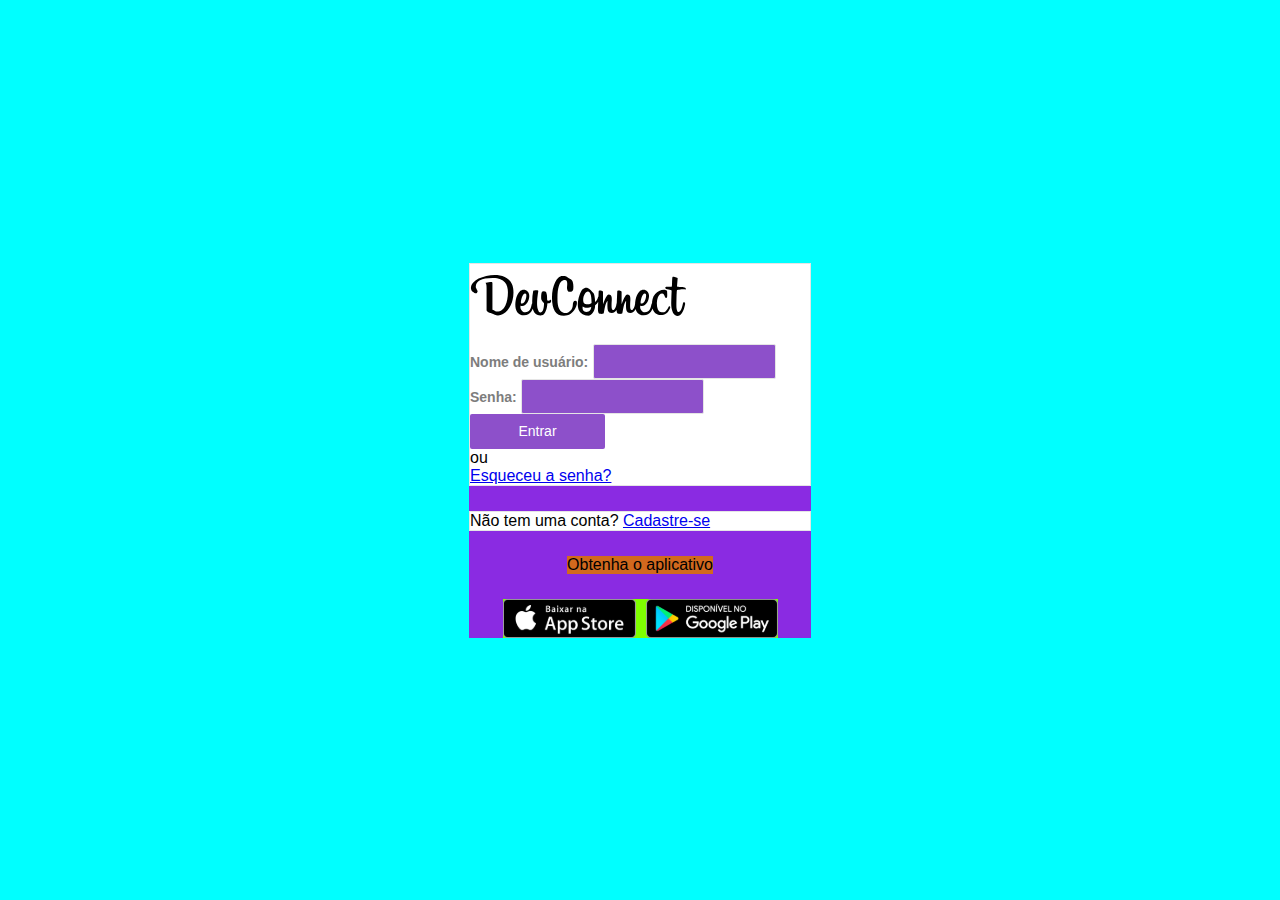
<file: static_devconnect/pages/index.html>
<!DOCTYPE html>
<html lang="pt-BR">

<head>
    <meta charset="UTF-8">
    <meta name="viewport" content="width=device-width, initial-scale=1.0">
    <meta name="author" content="Nathalia">
    <meta name="description" content="Site da empresa DevConnect">

    <title>Tela Login - DevConnect</title>

    <link rel="shortcut icon" href="../assets/images/logo-devconnect-sm.svg" type="image/x-icon">

    <!-- CSS -->
    <link rel="stylesheet" href="../styles/global.css">
    <link rel="stylesheet" href="../styles/login.css">
</head>

<body>
    <h1>Tela principal login - DevConnect</h1>
    <main>
        <div>
            <!-- formulario -->
            <form class="estilo-formulario">
                <img src="../assets/images/logo-devconnect-lg.svg" alt="Logo DevConnect">

                <div class="formulario-campos">
                    <label for="">Nome de usuário:</label>
                    <input type="text" name="" id="">
                </div>

                <div class="formulario-campos">
                    <label for="">Senha:</label>
                    <input type="password" name="" id="">
                </div>

                <button type="submit" class="formulario-botao-roxa">Entrar</button>

                <p>ou</p>

                <a href="#">Esqueceu a senha?</a>

            </form>

            <section id="secao-cadastro" class="estilo-formulario">
                <p>Não tem uma conta? <a href="#">Cadastre-se</a></p>
            </section>

            <p>Obtenha o aplicativo</p>

            <section id="secao-instalacao">
                <img src="../assets/images/app-store.svg" alt="Imagem falando da instalação no App Store">

                <img src="../assets/images/google-play.svg" alt="Imagem falando da instalação no Play Store">
            </section>
        </div>
    </main>
</body>

</html>
</file>
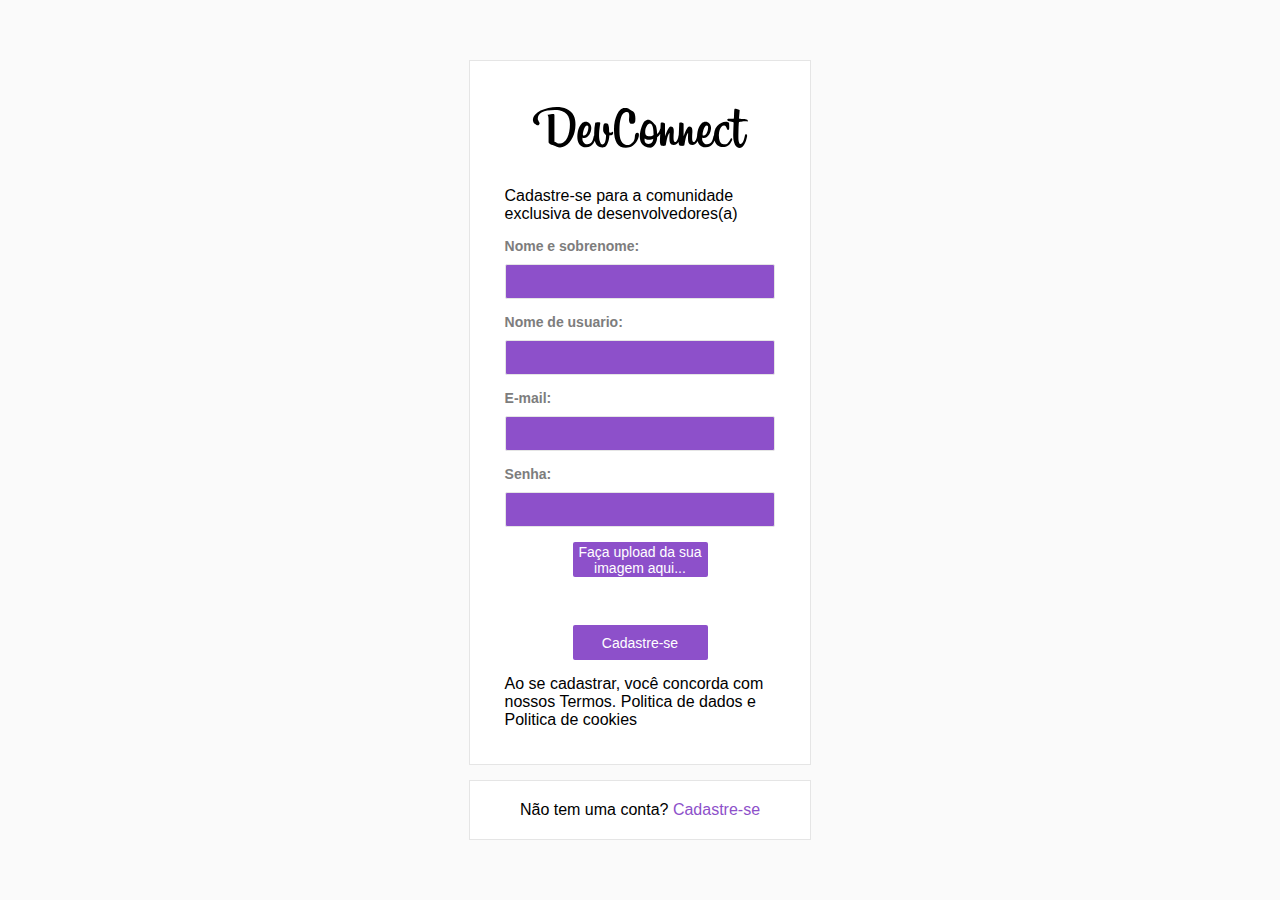
<file: static_devconnect/pages/cadastro.html>
<!DOCTYPE html>
<html lang="pt-BR">

<head>
    <meta charset="UTF-8">
    <meta name="viewport" content="width=device-width, initial-scale=1.0">
    <title>Cadastro do ususario - DevConnect</title>
    <!-- CSS -->
    <link rel="stylesheet" href="../styles/cadastro.css">
    <link rel="stylesheet" href="../styles/global.css">
</head>

<body>


    <h1>Tela de cadastro - DevConnect</h1>
    <main>
        <div>
            <!-- formulario -->
            <form class="estilo-formulario">
                <img src="../assets/images/logo-devconnect-lg.svg" alt="Logo DevConnect">
                <p>Cadastre-se para a comunidade exclusiva de desenvolvedores(a)</p>

                <div class="formulario-campos">
                    <label for="">Nome e sobrenome:</label>
                    <input type="text" name="" id="">
                </div>

                <div class="formulario-campos">
                    <label for="">Nome de usuario:</label>
                    <input type="" name="" id="">
                </div>

                <div class="formulario-campos">
                    <label for="">E-mail:</label>
                    <input type="" name="" id="">
                </div>

                <div class="formulario-campos">
                    <label for="">Senha:</label>
                    <input type="password" name="" id="">
                </div>

                <button type="submit" class="formulario-botao-roxa">Faça upload da sua imagem aqui...</button>
                <br>

                <button type="submit" class="formulario-botao-roxa">Cadastre-se</button>

                <p class="termos">Ao se cadastrar, você concorda com nossos Termos. Politica de dados e Politica de
                    cookies</p>

            </form>

            <section id="secao-cadastro" class="estilo-formulario">
                <p>Não tem uma conta? <a href="#">Cadastre-se</a></p>
            </section>

        </div>

    </main>
</body>


</html>
</file>
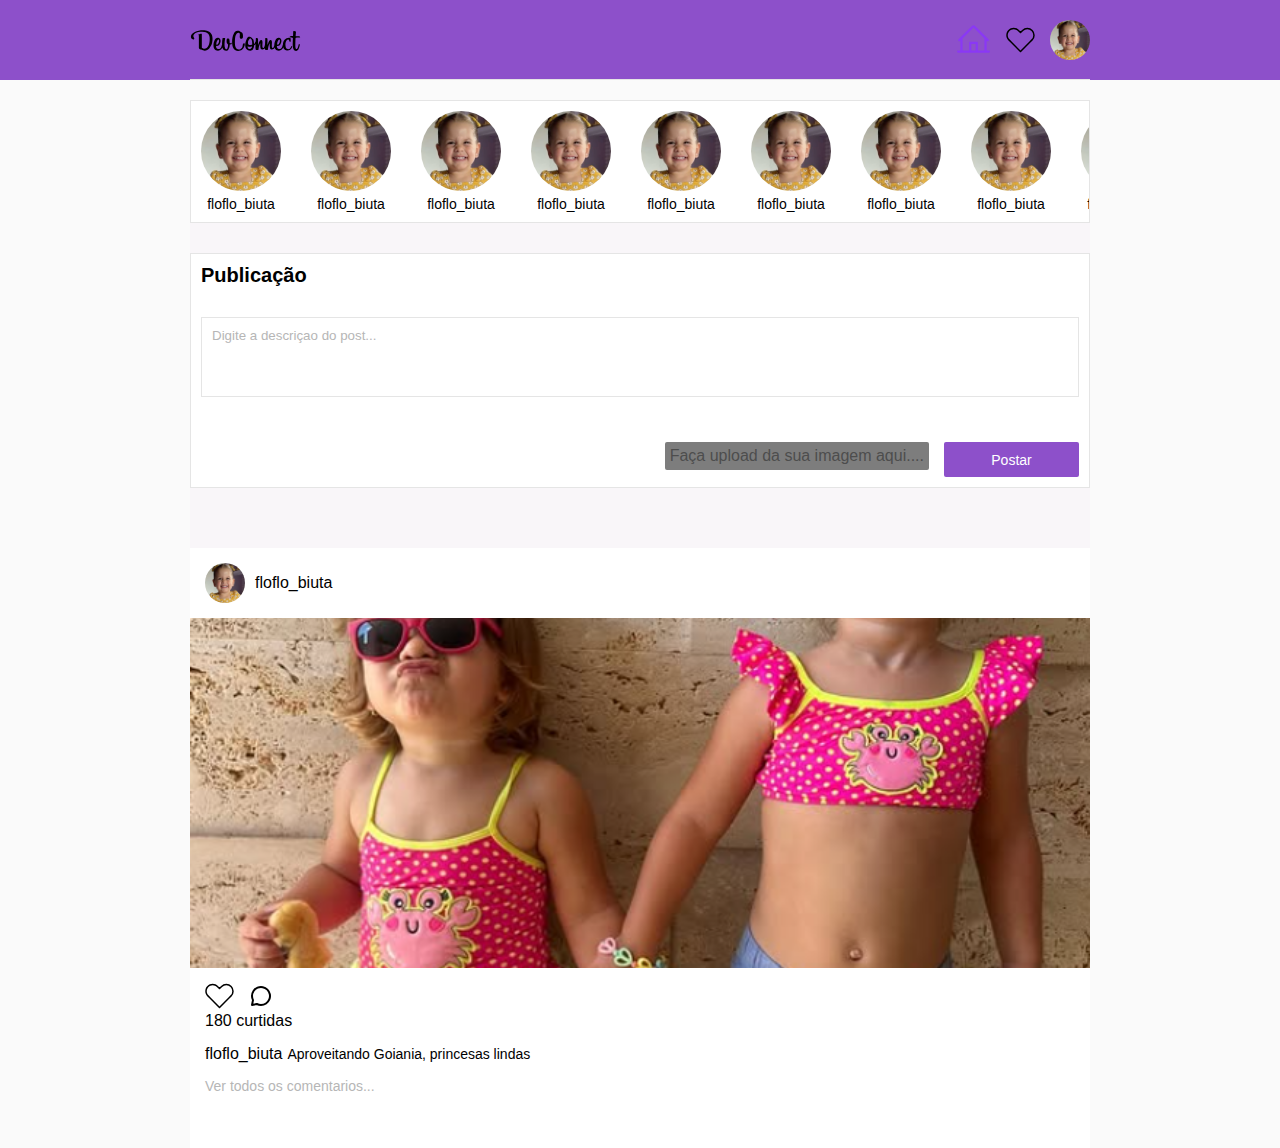
<file: static_devconnect/pages/feed.html>
<!DOCTYPE html>
<html lang="pt-BR">

<head>
  <meta charset="UTF-8">
  <meta name="viewport" content="width=device-width, initial-scale=1.0">
  <meta name="author" content="Nathdm">
  <meta name="description" content="Site da empresa DevConnect">

  <title>Feed - DevConnect</title>

  <!-- EMMET link:favicon -->
  <link rel="shortcut icon" href="../assets/images/logo-devconnect-sm.svg" type="image/x-icon">

  <!-- EMMET link:css -->
  <link rel="stylesheet" href="../styles/global.css">
  <link rel="stylesheet" href="../styles/feed.css">
</head>

<body>
  <h1>Tela Feed - DevConnect</h1>
  <!-- Inicio Header -->
  <header id="cabecalho">
    <nav>
      <a href="./feed.html">
        <img id="logo-desktop" src="../assets/images/logo-devconnect-md.svg" alt="Logo do DevConnect">
      </a>
      <a href="./feed.html">
        <img id="logo-mobile" src="../assets/images/logo-devconnect-sm.svg" alt="Logo do DevConnect">
      </a>

      <div class="cabecalho-acoes">
        <a href="./feed.html">
          <img src="../assets/images/casa-roxa.svg" alt="">
        </a>
        <a href="#">
          <img src="../assets/images/cora-roxa.svg" alt="">
        </a>
        <a href="#">
          <img class="foto-perfil" src="../assets/images/Captura de tela 2025-08-08 132805.png" alt="">
        </a>
      </div>
    </nav>
  </header>
  <!-- Fim Header -->

  <!-- Inicio Main -->
  <main>
    <div class="container-flex-publi">
      <section id="storys" class="estilo-formulario">

        <!-- card story -->

        <article class="card-story">
          <button type="button">
            <img src="../assets/images/Captura de tela 2025-08-08 132805.png" alt="">
            floflo_biuta
          </button>
        </article>
        <article class="card-story">
          <button type="button">
            <img src="../assets/images/Captura de tela 2025-08-08 132805.png" alt="">
            floflo_biuta
          </button>
        </article>
        <article class="card-story">
          <button type="button">
            <img src="../assets/images/Captura de tela 2025-08-08 132805.png" alt="">
            floflo_biuta
          </button>
        </article>
        <article class="card-story">
          <button type="button">
            <img src="../assets/images/Captura de tela 2025-08-08 132805.png" alt="">
            floflo_biuta
          </button>
        </article>
        <article class="card-story">
          <button type="button">
            <img src="../assets/images/Captura de tela 2025-08-08 132805.png" alt="">
            floflo_biuta
          </button>
        </article>
        <article class="card-story">
          <button type="button">
            <img src="../assets/images/Captura de tela 2025-08-08 132805.png" alt="">
            floflo_biuta
          </button>
        </article>
        <article class="card-story">
          <button type="button">
            <img src="../assets/images/Captura de tela 2025-08-08 132805.png" alt="">
            floflo_biuta
          </button>
        </article>
        <article class="card-story">
          <button type="button">
            <img src="../assets/images/Captura de tela 2025-08-08 132805.png" alt="">
            floflo_biuta
          </button>
        </article>
        <article class="card-story">
          <button type="button">
            <img src="../assets/images/Captura de tela 2025-08-08 132805.png" alt="">
            floflo_biuta
          </button>
        </article>
        <article class="card-story">
          <button type="button">
            <img src="../assets/images/Captura de tela 2025-08-08 132805.png" alt="">
            floflo_biuta
          </button>
        </article>
        <article class="card-story">
          <button type="button">
            <img src="../assets/images/Captura de tela 2025-08-08 132805.png" alt="">
            floflo_biuta
          </button>
        </article>
        <article class="card-story">
          <button type="button">
            <img src="../assets/images/Captura de tela 2025-08-08 132805.png" alt="">
            floflo_biuta
          </button>
        </article>
        <article class="card-story">
          <button type="button">
            <img src="../assets/images/Captura de tela 2025-08-08 132805.png" alt="">
            floflo_biuta
          </button>
        </article>
        <article class="card-story">
          <button type="button">
            <img src="../assets/images/Captura de tela 2025-08-08 132805.png" alt="">
            floflo_biuta
          </button>
        </article>
        <article class="card-story">
          <button type="button">
            <img src="../assets/images/Captura de tela 2025-08-08 132805.png" alt="">
            floflo_biuta
          </button>
        </article>
        <article class="card-story">
          <button type="button">
            <img src="../assets/images/Captura de tela 2025-08-08 132805.png" alt="">
            floflo_biuta
          </button>
        </article>

      </section>

      <!-- Inicio seção criar publicação -->
      <section id="criar-publi" class="estilo-formulario">
        <h2>Publicação</h2>

        <form action="">
          <textarea name="" id="" placeholder="Digite a descriçao do post..."></textarea>
          <!--Entrada de texto grandes-->

          <footer>
            <div>
              <label for="campo-upload" id="texto-upload">Faça upload da sua imagem aqui....</label>
              <input type="file" name="" id="campo-upload">
            </div>

            <button type="submit" class="formulario-botao-roxa">Postar</button>

          </footer>
        </form>

      </section>


      <!--Fim secao criar publicacao -->
      <section id="publicacoes"></section>
      <!--card publi-->
      <article class="card-publi">
        <header>
          <a href="#">
            <img class="foto-perfil" src="../assets/images/Captura de tela 2025-08-08 132805.png" alt="">
            floflo_biuta
          </a>

        </header>

        <figure>
          <img class="imagem-publicacao" src="../assets/images/Captura de tela 2025-08-29 093404.png" alt="">
          

          <figcaption>
            floflo_biuta
            <p class="descricao-publicacao">Aproveitando Goiania, princesas lindas</p>
          </figcaption>
          <div class="interacoes-publicacao">
            <button>
              <img src="../assets/images/cora-roxa.svg" alt="">
            </button>

            <button>
              <img src="../assets/images/icone-comentario-preto.svg" alt="">
            </button>

            <span>180 curtidas </span>

          </div>

          <button type="button"> Ver todos os comentarios...</button>
        </figure>
      </article>

    </div>
  </main>
  <!-- Fim Main -->

</body>

</html>
</file>
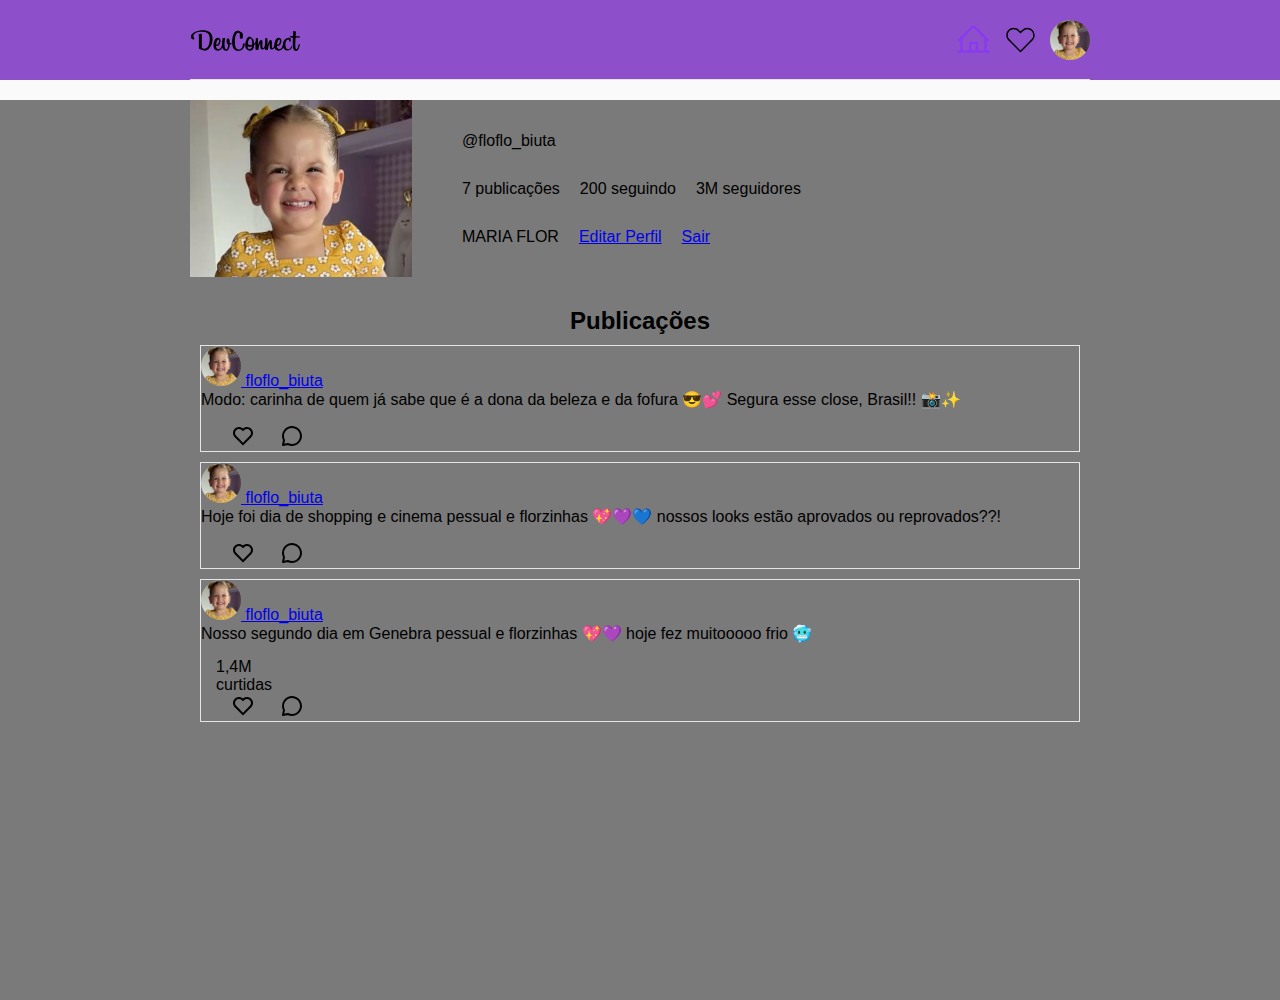
<file: static_devconnect/pages/perfil.html>
<!DOCTYPE html>
<html lang="pt-BR">

<head>
    <meta charset="UTF-8">
    <meta name="viewport" content="width=device-width, initial-scale=1.0">
    <meta name="author" content="Nathdm">
    <meta name="description" content="Site da empresa DevConnect">

    <title>Perfil - DevConnect</title>

    <!-- EMMET link:favicon -->
    <link rel="shortcut icon" href="../assets/images/logo-devconnect-sm.svg" type="image/x-icon">

    <!-- EMMET link:css -->
    <link rel="stylesheet" href="../styles/global.css">
    <link rel="stylesheet" href="../styles/perfil.css">


<body>
    <h1>Tela Perfil - DevConnect</h1>
    <!-- Inicio Header -->
    <header id="cabecalho">
        <nav>
            <a href="./feed.html">
                <img id="logo-desktop" src="../assets/images/logo-devconnect-md.svg" alt="Logo do DevConnect">
            </a>
            <a href="./feed.html">
                <img id="logo-mobile" src="../assets/images/logo-devconnect-sm.svg" alt="Logo do DevConnect">
            </a>

            <div class="cabecalho-acoes">
                <a href="./feed.html">
                    <img src="../assets/images/casa-roxa.svg" alt="">
                </a>
                <a href="#">
                    <img src="../assets/images/cora-roxa.svg" alt="">
                </a>
                <a href="#">
                    <img class="foto-perfil" src="../assets/images/Captura de tela 2025-08-08 132805.png" alt="">
                </a>
            </div>
        </nav>
    </header>
    <!-- Fim Header-->

    <!--inicio main-->
    <main>
        <div class="perfil-container">

            <!--secao-perfil-->
            <section id="Perfil">

                <img class="foto-perfil2" src="../assets/images/Captura de tela 2025-08-08 132805.png"
                    alt="foto-perfil">

                <nav class="acoes-perfil">

                    <span>
                        @floflo_biuta
                    </span>

                    <div>
                        <p class="textoperfil">7 publicações</p>
                        <p class="textoperfil">200 seguindo</p>
                        <p class="textoperfil">3M seguidores</p>
                    </div>

                    <div>
                        <p>MARIA FLOR</p>

                        <a href="#" class="textoperfil2">Editar Perfil</a>
                        <a href="#" class="textoperfil2">Sair</a>

                    </div>


                </nav>
            </section>

             <!--secao publicacoes-->
        <section id="perfil-publicacoes">
            <h2>Publicações</h2>

            <!--card publicacao-->
            <article class="card-publi-perfil-card">
                <header>
                    <a href="#">
                        <img class="foto-perfil" src="../assets/images/Captura de tela 2025-08-08 132805.png" alt="">
                        floflo_biuta
                    </a>
                </header>
                
                <figure>
                    <figcaption>
                        <p class="descricao-publicacao">
                            Modo: carinha de quem já sabe que é a dona da beleza e da fofura 😎💕 Segura esse close,
                            Brasil!!
                            📸✨
                        </p>
                    </figcaption>
                    <div class="interacoes-publicacao">
                        <button id="botao-comentario">
                            <img src="../assets/images/icone-coracao-preto.svg">
                        </button>
                        <button id="botao-comentario">
                            <img src="../assets/images/icone-comentario-preto.svg">
                        </button>
                    </div>
                </figure>
            </article>
                
            <article class="card-publi-perfil-card">
                <header>
                    <a href="#">
                        <img class="foto-perfil" src="../assets/images/Captura de tela 2025-08-08 132805.png" alt="">
                        floflo_biuta
                    </a>
                </header>
                <figure>
                    <figcaption>
                        <p class="descricao-publicacao">
                            Hoje foi dia de shopping e cinema pessual e florzinhas 💖💜💙 nossos looks estão aprovados
                            ou
                            reprovados??!
                        </p>
                    </figcaption>
                    <div class="interacoes-publicacao">
                        <button id="botao-comentario">
                            <img src="../assets/images/icone-coracao-preto.svg">
                        </button>
                        <button id="botao-comentario">
                            <img src="../assets/images/icone-comentario-preto.svg">
                        </button>
                    </div>
                </figure>
            </article>
            <article class="card-publi-perfil-card">
                <header>
                    <a href="#">
                        <img class="foto-perfil" src="../assets/images/Captura de tela 2025-08-08 132805.png" alt="">
                        floflo_biuta
                    </a>
                </header>
                <figure>
                    <figcaption>
                        <p class="descricao-publicacao">
                            Nosso segundo dia em Genebra pessual e florzinhas 💖💜 hoje fez muitooooo frio 🥶
                        </p>
                    </figcaption>
                    <div class="interacoes-publicacao">
                        <button id="botao-comentario">
                            <img src="../assets/images/icone-coracao-preto.svg">
                        </button>
                        <button id="botao-comentario">
                            <img src="../assets/images/icone-comentario-preto.svg">
                        </button>
                        <span>1,4M curtidas</span>
                    </div>
                </figure>
            </article>

        </section>

        </div>
    </main>

    <!-- Fim Main -->
</body>

</html>
</file>
<file: static_devconnect/styles/global.css>
/* 1 forma de utilizar uma fonte */
/* @import url('https://fonts.googleapis.com/css2?family=Oi&display=swap'); */

/* 2 forma de utilizar uma fonte */
@font-face {
    font-family: Billabong;
    src: url(../assets/fonts/Billabong/billabong.ttf),
        url(../assets/fonts/Billabong/billabong_regular.otf);
}

/* variaveis */
:root {
    --cor-preto: #000000;
    --cor-roxa: #8d50ca;
    --cor-branco: #ffffff;
    --cor-cinza-escuro1: #b6b6b6;
    --cor-cinza-escuro2: #4D4D4D;
    --cor-cinza-escuro3: #7D7D7D;
    --cor-cinza-escuro4: #D1D1D1;
    --cor-cinza-medio: #e5e5e5;
    --cor-cinza-claro: #fafafa;

    --borda: 1px solid var(--cor-cinza-medio);
    --borda-arredondada: 2px;

    --tamanho-fonte-lg: 20px;
    --tamanho-fonte-md: 16px;
    --tamanho-fonte-sm: 14px;
}

/* SELETOR GLOBAL */
* {
    padding: 0;
    /*espaço interno*/
    margin: 0;
    /*espaço externo*/
    box-sizing: border-box;
    /*atribui espaços internos/externos e bordas no tamanho final do box*/
    font-family: "Segoe UI", sans-serif;
    outline-color: var(--cor-cinza-claro);
}

body {
    background-color: var(--cor-cinza-claro);
}

h1 {
    position: absolute;
    /*altera a posição do elemento*/
    z-index: -1;
    /*camadas do elemento*/
    opacity: 0;
    /*opacidade*/
}

/* formulario*/
.estilo-formulario {
    width: 100%;
    background-color: var(--cor-branco);
    border: var(--borda);

}

.formulario-botao-roxa {
    background-color: var(--cor-roxa);
    border-radius: var(--borda-arredondada);
    border: none;
    /*tira a borda*/
    height: 35px;
    width: 135px;

    color: var(--cor-branco);
    font-size: var(--tamanho-fonte-sm);

}

.formulario-campos>input {
    border: var(--borda);
    height: 35px;
    background-color: var(--cor-roxa);

    color: var(--cor-cinza-escuro2);
    font-size: var(--tamanho-fonte-sm);
    border-radius: var(--borda-arredondada);

}

.formulario-campos>label {
    font-size: var(--tamanho-fonte-sm);
    color: var(--cor-cinza-escuro3);
    font-weight: 600;
    /**/
}

#campo-upload {
    display: none;
}

#texto-upload {
    display: inline-block;
    width: 100%;
    max-width: 300px;
    min-width: 35px; 
    padding: 5px;
    background-color: var(--cor-cinza-escuro3);
    color: var(--cor-cinza-escuro2);
    text-align: center;
    border-radius: var(--borda-arredondada);
    font-weight: 500;
}


/* cabeçalho */
#cabecalho {
    background-color: var(--cor-roxa);
    width: 100%;
    height: 80px;
    display: flex;
    justify-content: center;
    /*Alinha os filhos na direção do flex*/

}

#cabecalho>nav {
    width: 85%;
    max-width: 900px;
    height: 100%;
    display: flex;
    align-items: center;
    /*Alinha os filhos na direção contraria do flex*/
    justify-content: space-between;
    border-bottom: var(--borda);
}

#logo-mobile {
    display: none;
}

.cabecalho-acoes {
    display: flex;
    align-items: center;
    gap: 15px;
}

.cabecalho-acoes>a {
    display: flex;
    align-items: center;
}

.foto-perfil {
    width: 40px;
    height: 40px;
    object-fit: cover;
    /*mantem a proporção com um zoom para adaptar ao tamanho do elemento*/
    object-position: center;
    border-radius: 50%;
}




/* RESPONSIVO */
@media only screen and (max-width: 500px) {
    #logo-mobile {
        display: initial;
    }

    #logo-desktop {
        display: none;
    }
}
</file>
<file: static_devconnect/styles/login.css>
main {
    background-color: aqua;
    min-height: 100vh;
    /*minimo de altura da janela do dispositivo*/
    width: 100%;
    display: flex;
    /*ativa o flex*/
    justify-content: center;
    align-items: center;
}

main>div {
    background-color: blueviolet;
    width: 100%;
    max-width: 342px;
    /* height: 400px; */
    display: flex;
    flex-direction: column;
    align-items: center;
    /* justify-content: space-between; */
    gap: 25px;
}

form {
    /* background-color: brown; */
}

#secao-cadastro {
    /* background-color: burlywood; */
}

.estilo-formulario {
    background-color: var(--cor-branco);
    border: var(--borda);
    width: 100%;
}

main>div>p {
    background-color: chocolate;
}

#secao-instalacao {
    background-color: chartreuse;
    display: flex;
    align-items: center;
    flex-wrap: wrap;
    justify-content: center;
    gap: 10px;
}
</file>
<file: static_devconnect/styles/cadastro.css>
main{
    min-height: 100vh;
    width: 100%;
    display: flex;
    justify-content: center;
    align-items: center;
}
main>div {

    width: 90%;
    display: flex;
    flex-direction: column;
    align-items: center;
    gap: 15px;
 
 }
 
 form {
    background-color: var(--cor-preto);
    display: flex;
    /*ativa o flex*/
    flex-direction: column;
    justify-content: space-between;
    /*alinha na direcao do flex*/
    align-items: center;
    gap: 15px;
    /*espaço entre linhas e colunas*/
    padding: 3%;
 }
 
 .formulario-campos {
    display: flex;
    flex-direction: column;
    width: 100%;
    gap: 10px;
 }
 
 .formulario-botao-roxo {
    width: 100%;
 }
 
 form>p {
    font-size: var(--tamano-fonte-sm);
    color: var(--cor-cinza);
 }
 
 form>a,
 #secao-cadastro>p>a {
    color: var(--cor-roxa);
    font-size: var(--tamano-fonte-sm);
    text-decoration: none;
 }
 
 #secao-cadastro>p {
    color: var(--cor-preto);
    font-size: var(--tamano-fonte-md);
 }
 
    .estilo-formulario {
       background-color: var(--cor-roxa);
       border: var(--borda);
       width: 100%;
       max-width: 342px;
    }
 
 
 #secao-cadastro {
    height: 60px;
    display: flex;
    justify-content: center;
    align-items: center;
 }
 
 
 
 main>div>p {
    color: var(--cor-preto);
    font-size: var(--tamano-fonte-sm);
 }
 
 
 
 #secao-instalacao {
    display: flex;
    align-items: center;
    flex-wrap: wrap;
    justify-content: center;
    gap: 10px;
 }

 .campo-upload{
    display: none;

 }

 label{
    display: inline-block;
    width: 300px;
 }
</file>
<file: static_devconnect/styles/feed.css>
main {
  width: 100%;
  min-height: 100vh;
  display: flex;
  justify-content: center;
  margin-top: 20px;
}

.container-flex-publi {
  background-color: rgb(249, 246, 249);
 /* height: 700px;*/
  width: 90%;
  max-width: 900px;
  display: flex; /*ativa o flex*/
  flex-direction: column; /*muda a direcao do flex*/
  gap: 30px;

}

#storys {
  width: 100%;
  padding: 10px;
  display: flex;
  align-items: center;
  justify-content: space-between;
  overflow-x: scroll;
  gap: 30px;
}

#storys::-webkit-scrollbar{
  width: 0;
}

.card-story {
  /* background-color: cornflowerblue; */
}

.card-story>button {
  background-color: transparent;
  border: none;
  /* text-decoration: none; */ /*SÓ PARA QUEM ESTÁ COM A TAG <a>*/

  font-size: var(--tamanho-fonte-sm);
  color:var(#9938b7);

  display: flex;
  flex-direction: column;
  align-items: center;
  gap: 5px;

  
}

.card-story>button>img {
  width: 80px;
  height: 80px;
  object-fit: cover;
  object-position: center;
  border-radius: 50%;
}

/* seção criar publi */
.formulario-botao-roxa{
  width: 135px;
}

#criar-publi{
  padding: 10px;
}

#criar-publi>h2{
  color:var(--cor-preto);
  font-size: var(--tamanho-fonte-lg);
  font-weight: 700;
  margin-bottom: 30px;

}

#criar-publi > form > textarea{
    width: 100%;
    height: 80px;
    padding: 10px;
    resize: none; /*desabilita a redimensao do tamnho do elemento*/
    border: var(--borda);

    color: black;
    font-family: var(--tamanho-fonte-sm);

}

#criar-publi > form > textarea::placeholder{
  color: var(--cor-cinza-escuro1);
}

#criar-publi > form{
  display: flex;
  flex-direction: column;
  gap: 15px;

}

#criar-publi>form>footer{
  margin-top: 30px;
  display: flex;
  justify-content: flex-end;
  gap: 15px;

}

/*secao publicacoes*/
#publicacoes{
  background-color: darkgrey;
  width: 100%;
  /*height: 600%;*/
}

.card-publi{
  background-color: var(--cor-branco);
  width: 100%;
  height: 600px;
}

.card-publi > header{
  padding: 15px;

}

.card-publi > header > a{
  display: flex;
  align-items: center;
  column-gap: 10px;
  text-decoration: none;
  color: black;
  text-transform: lowercase;

}

.card-publi>figure{
  display: flex;
  flex-direction: column;
  align-items: flex-start;
}


.imagem-publicacao{
  object-fit: cover;/*redimensiona a imgagem*/
  object-position: center;
  width: 100%;
  height: 350px;

}

.card-publi>figure>figcaption{
  color: var(--cor-preto);
  font-size: var(--tamanho-fonte-md);
  font-weight: 500;
  display: flex; /*por padrao o flexbox deixa os elementos em linha*/
  align-items: center;
  column-gap: 5px;
  order: 2;
  margin: 15px;

}

.descricao-publicacao{
  font-size: var(--tamanho-fonte-sm);
  font-weight: 400;
}

.interacoes-publicacao{
  display: flex;
  width: 95px;
  flex-wrap: wrap;
 /* justify-content: space-between;*/
  /*gap*/
  column-gap: 15px;
  order: 1;
  margin-left: 15px;
  margin-top: 15px;
}

.interacoes-publicacao> button{
  background-color: transparent;
  border: none;
}

.card-publi> figure > button{
  background-color: transparent;
  border: none;

  color: var(--cor-cinza-escuro1);
  font-size: var(--tamanho-fonte-sm);

  order: 3;

  margin-left: 15px;
  align-items: flex-start;
}
</file>
<file: static_devconnect/styles/perfil.css>
/*perfil*/
main {
  width: 100%;
  min-height: 100vh;
  display: flex;
  justify-content: center;
  margin-top: 20px;
  background-color: rgb(122, 122, 122);
}

#Perfil{
  display: flex;
  align-items: center;
  gap: 50px;
  flex-wrap: wrap;
}

.perfil-container {
  /*background-color: blueviolet;*/
  /* height: 700px; */
  width: 90%;
  max-width: 900px;
  display: flex;
  /*ativa o flex*/
  flex-direction: column;
  /*muda a direção do flex*/
  gap: 30px;
}

#Perfil>nav{
 display: flex;
 flex-direction: column;
 gap: 30px;
}

#Perfil>nav>div{
  display: flex;
  gap: 20px;
  text-decoration: none;
  font-size: var(--tamanho-fonte-md);
  color: black;
}

h2{
  display: flex;
  justify-content: center;
  
}

.card-publi-perfil-card{
border: var(--borda);
margin: 10px;
height: auto;
}

.interacoes-publicacao{
  display: flex;
  width: 88px;
  flex-wrap: wrap;
  justify-content: space-between;
  margin-left: 15px;
  margin-top: 15px;
}

#botao-comentario {
    background-color: transparent;
    border: none;
  
    color: var(--cor-cinza-medio);
    font-size: var(--tamanho-fonte-sm);
  
    order: 3; 
  
    margin-left: 15px;
  
}
</file>
